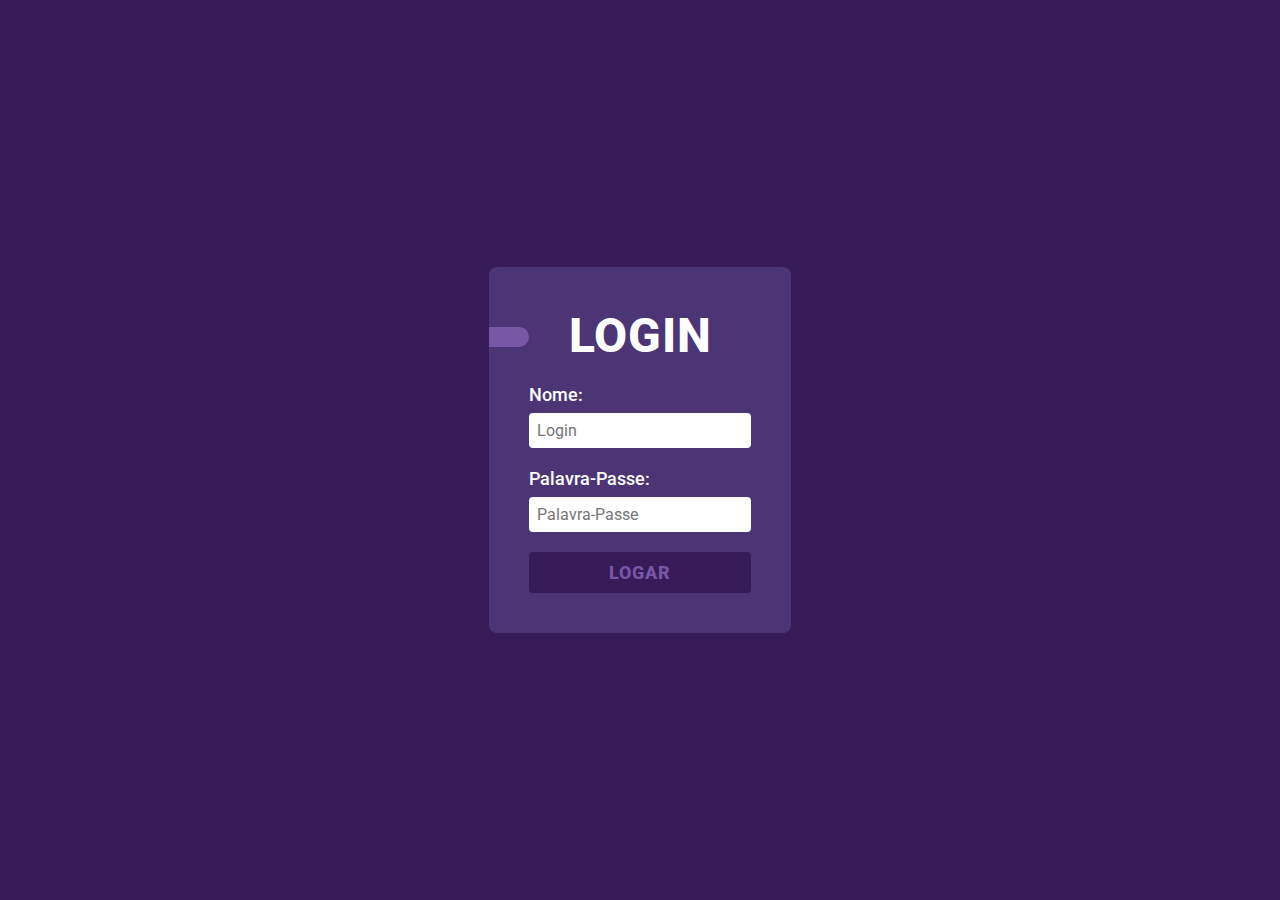
<file: index.html>
<!DOCTYPE html>
<html lang="pt-pt">

<head>
  <meta charset="UTF-8">
  <meta http-equiv="X-UA-Compatible" content="IE=edge">
  <meta name="viewport" content="width=device-width, initial-scale=1.0">
  <title>Login - VividFood</title>
  <!-- Fonts -->
  <link rel="preconnect" href="https://fonts.googleapis.com">
  <link rel="preconnect" href="https://fonts.gstatic.com" crossorigin>
  <link href="https://fonts.googleapis.com/css2?family=Roboto:ital,wght@0,100;0,300;0,400;0,500;0,700;0,900;1,100;1,300;1,400;1,500;1,700;1,900&display=swap" rel="stylesheet">
  <!-- Style -->
  <link rel="stylesheet" href="assets/css/style.css">
</head>

<body>
  <main class="login-bg">
    <div class="login">
      <div class="login-content fadeInUp ">
        <h1>Login</h1>
        <form class="login-form" action="menu.html">
          <label for="nome">Nome:</label>
          <input type="text" id="nome" name="nome" placeholder="Login">
          <label for="senha">Palavra-Passe:</label>
          <input type="password" id="senha" name="senha" placeholder="Palavra-Passe">
          <button type="submit">Logar</button>
        </form>
      </div>
    </div>
  </main>
</body>

</html>
</file>
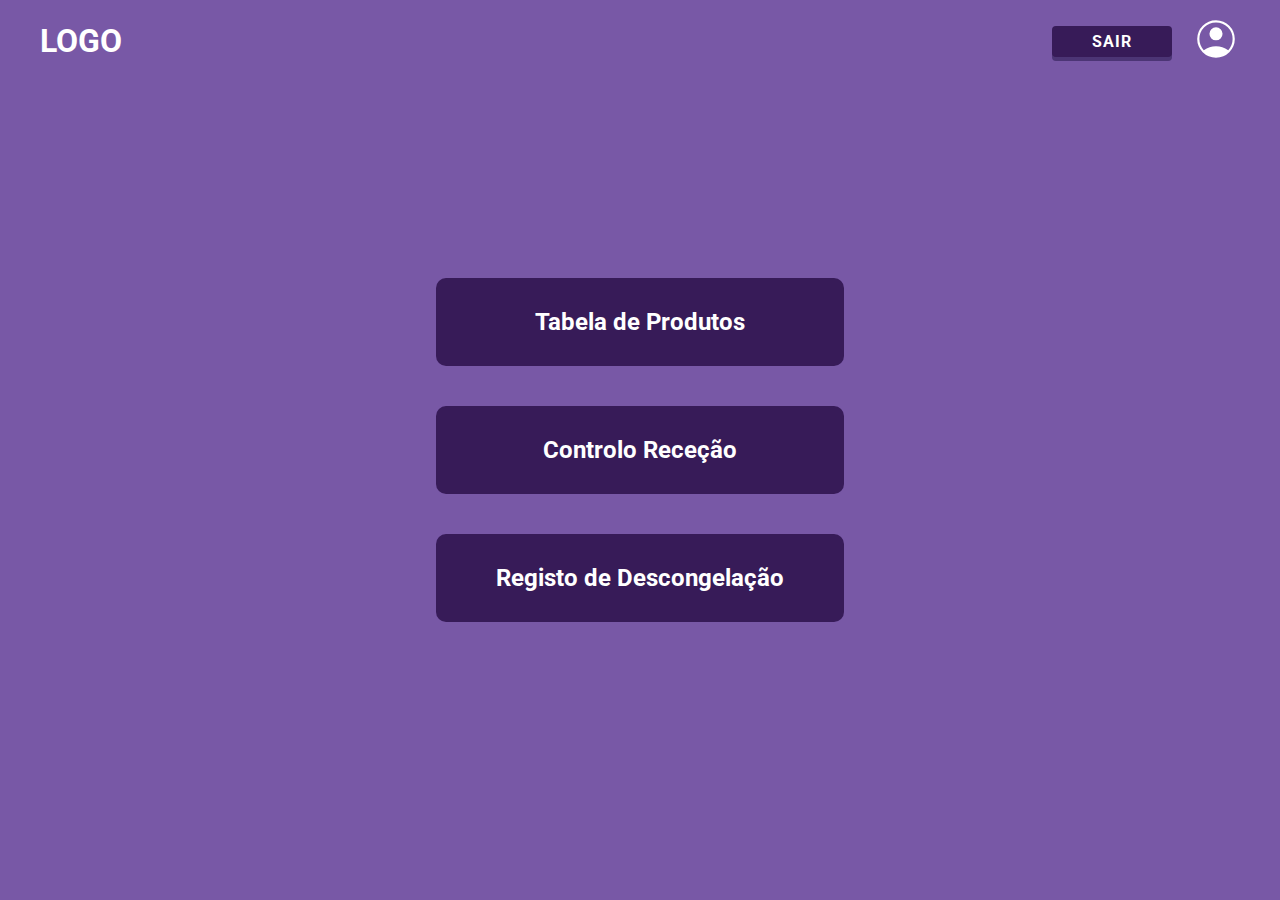
<file: menu.html>
<!DOCTYPE html>
<html lang="pt-pt">

<head>
  <meta charset="UTF-8">
  <meta http-equiv="X-UA-Compatible" content="IE=edge">
  <meta name="viewport" content="width=device-width, initial-scale=1.0">
  <title>Menu - VividFood</title>
  <!-- Fonts -->
  <link rel="preconnect" href="https://fonts.googleapis.com">
  <link rel="preconnect" href="https://fonts.gstatic.com" crossorigin>
  <link href="https://fonts.googleapis.com/css2?family=Roboto:ital,wght@0,100;0,300;0,400;0,500;0,700;0,900;1,100;1,300;1,400;1,500;1,700;1,900&display=swap" rel="stylesheet">
  <!-- Style -->
  <link rel="stylesheet" href="assets/css/style.css">
</head>

<body>
  <header class="navbar">
    <h1><a href="menu.html">LOGO</a></h1>
    <nav>
      <ul class="navbar-menu">
        <li><a class="btn" href="/">Sair</a></li>
        <li><a class="icon" href="/"><img src="assets/img/user-icon.svg" alt=""></a></li>
      </ul>
    </nav>
  </header>

  <main class="menu-bg">
    <div class="menu">
      <div class="menu-bar fadeInRight">
        <h1><a href="produtos/produtos.html">Tabela de Produtos</a></h1>
      </div>

      <div class="menu-bar fadeInLeft">
        <h1><a href="rececao/rececao.html">Controlo Receção</a></h1>
      </div>

      <div class="menu-bar fadeInRight">
        <h1><a href="descongelacao/descongelacao.html">Registo de Descongelação</a></h1>
      </div>
    </div>
  </main>
</body>

</html>
</file>
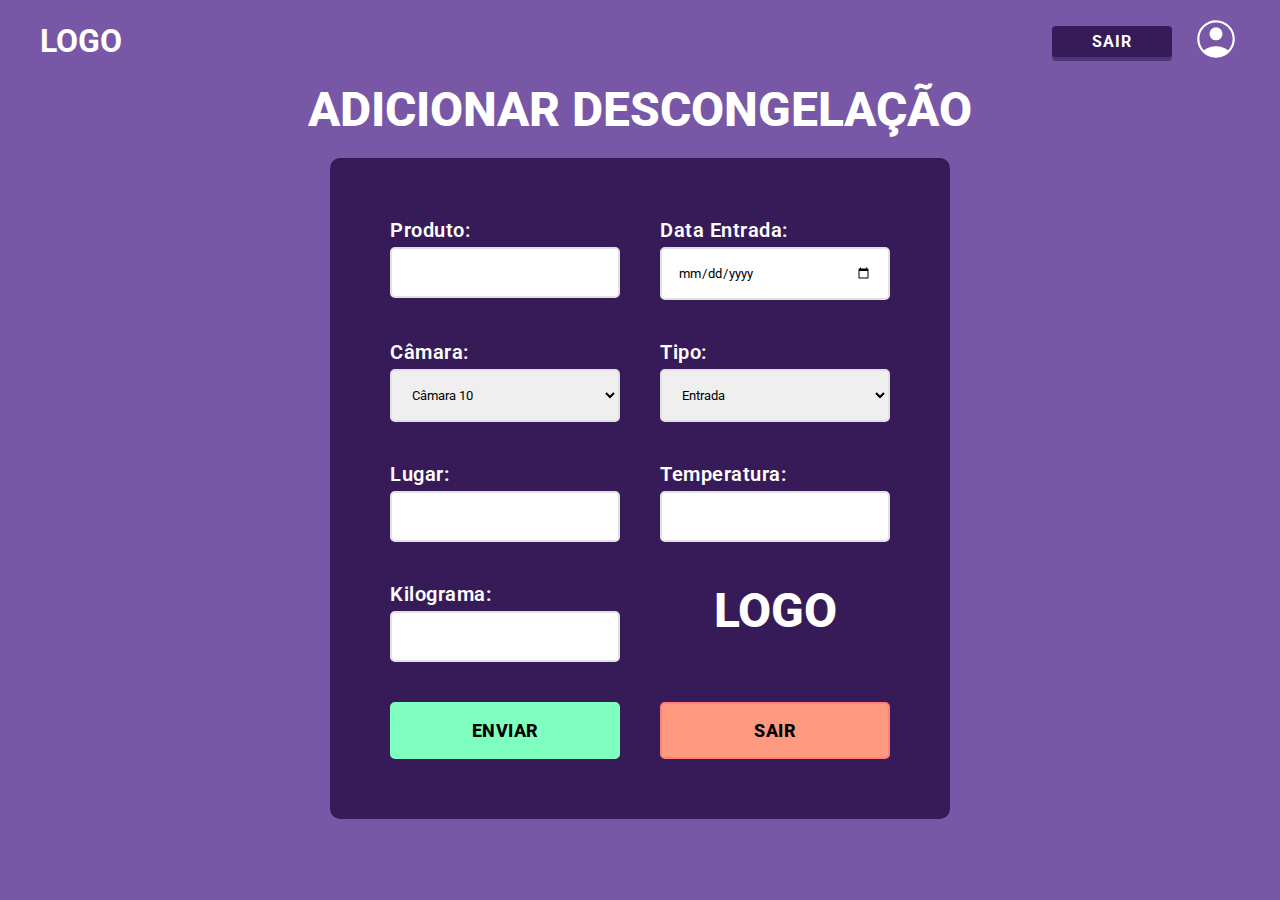
<file: descongelacao/adddescongelacao.html>
<!DOCTYPE html>
<html lang="pt-pt">

<head>
  <meta charset=" UTF-8">
  <meta http-equiv="X-UA-Compatible" content="IE=edge">
  <meta name="viewport" content="width=device-width, initial-scale=1.0">
  <title>Adicionar Descongelação - VividFood</title>
  <link rel="preconnect" href="https://fonts.googleapis.com">
  <link rel="preconnect" href="https://fonts.gstatic.com" crossorigin>
  <link href="https://fonts.googleapis.com/css2?family=Roboto:ital,wght@0,100;0,300;0,400;0,500;0,700;0,900;1,100;1,300;1,400;1,500;1,700;1,900&display=swap" rel="stylesheet">
  <!-- Style -->
  <link rel="stylesheet" href="../assets/css/style.css">
</head>

<body>
  <header class="navbar">
    <h1><a href="../menu.html">LOGO</a></h1>
    <nav>
      <ul class="navbar-menu">
        <li><a class="btn" href="/">Sair</a></li>
        <li><a class="icon" href="/"><img src="../assets/img/user-icon.svg" alt=""></a></li>
      </ul>
    </nav>
  </header>

  <main class="formulario-bg-descongelacao">
    <h1 class="fadeInUp">Adicionar Descongelação</h1>
    <form class="formulario-container-descongelacao fadeInUp" action="/">
      <div class="formulario-items">
        <label class="label" for="produto">Produto:</label>
        <input class="input" type="text" id="produto" name="produto">
      </div>

      <div class="formulario-items">
        <label class="label" for="dataentrada">Data Entrada:</label>
        <input class="input" type="date" id="dataentrada" name="dataentrada">
      </div>

      <div class="formulario-items">
        <label class="label" for="camara">Câmara:</label>
        <select class="input" name="camara" id="camara">
          <option value="10">Câmara 10</option>
          <option value="10A">Câmara 10A</option>
          <option value="10B">Câmara 10B</option>
        </select>
      </div>

      <div class="formulario-items">
        <label class="label" for="tipo">Tipo:</label>
        <select class="input" name="tipo" id="tipo">
          <option value="1">Entrada</option>
          <option value="0">Saida</option>
        </select>
      </div>

      <div class="formulario-items">
        <label class="label" for="lugar">Lugar:</label>
        <input class="input" type="text" id="lugar" name="lugar">
      </div>

      <div class="formulario-items">
        <label class="label" for="temperatura">Temperatura:</label>
        <input class="input" type="text" id="temperatura" name="temperatura">
      </div>

      <div class="formulario-items">
        <label class="label" for="kg">Kilograma:</label>
        <input class="input" type="text" id="kg" name="kg">
      </div>

      <div class="formulario-items">
        <h1>LOGO</h1>
      </div>

      <div class="formulario-items">
        <button class="btn-submit" type="submit" id="enviar" name="enviar">Enviar</button>
      </div>

      <div class="formulario-items">
        <a class="btn-left" href="../menu.html">Sair</a>
      </div>
    </form>
  </main>
</body>

</html>
</file>
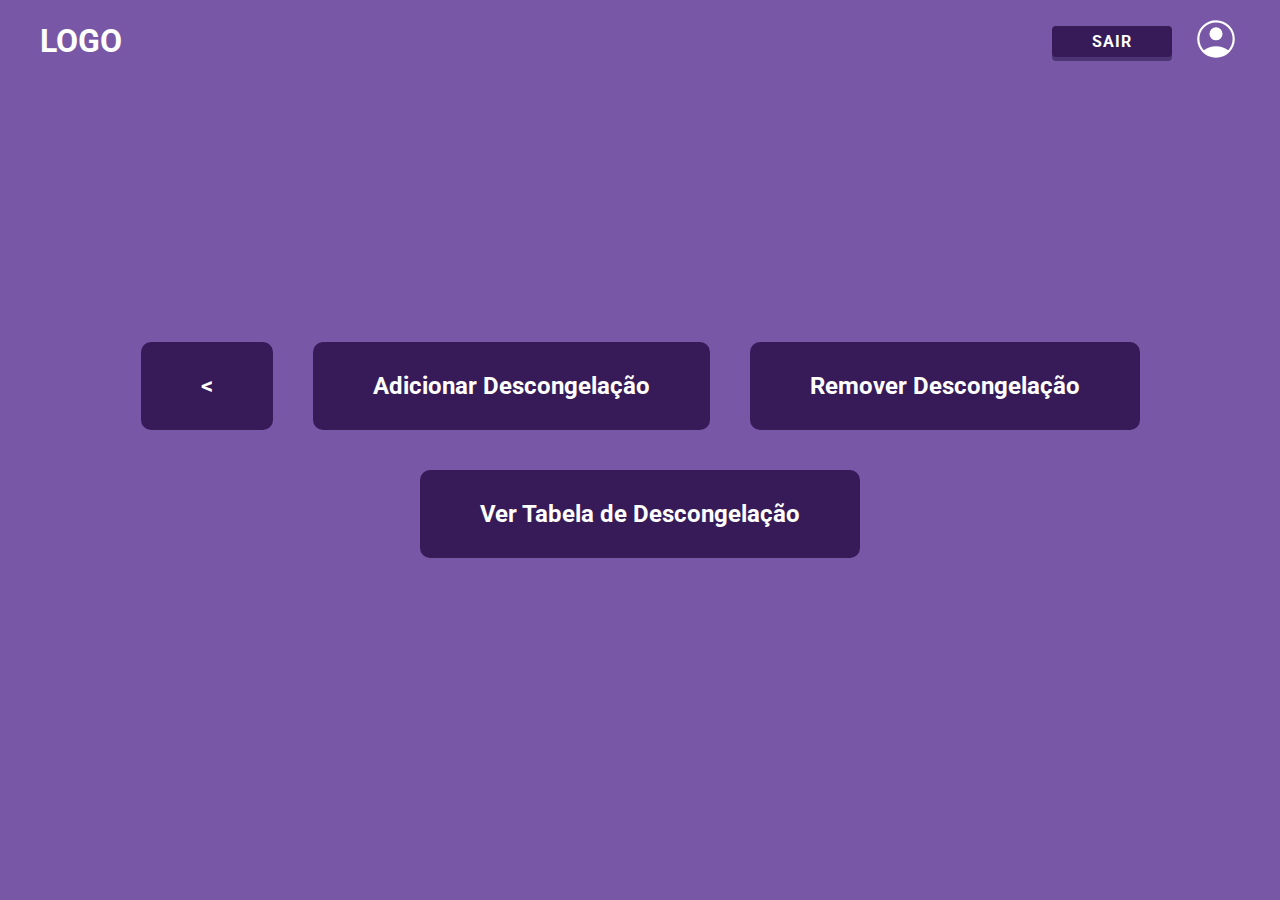
<file: descongelacao/descongelacao.html>
<!DOCTYPE html>
<html lang="pt-pt">

<head>
  <meta charset="UTF-8">
  <meta http-equiv="X-UA-Compatible" content="IE=edge">
  <meta name="viewport" content="width=device-width, initial-scale=1.0">
  <title>Menu Descongelação - VividFood</title>
  <!-- Fonts -->
  <link rel="preconnect" href="https://fonts.googleapis.com">
  <link rel="preconnect" href="https://fonts.gstatic.com" crossorigin>
  <link href="https://fonts.googleapis.com/css2?family=Roboto:ital,wght@0,100;0,300;0,400;0,500;0,700;0,900;1,100;1,300;1,400;1,500;1,700;1,900&display=swap" rel="stylesheet">
  <!-- Style -->
  <link rel="stylesheet" href="../assets/css/style.css">
</head>

<body>
  <header class="navbar">
    <h1><a href="../menu.html">LOGO</a></h1>
    <nav>
      <ul class="navbar-menu">
        <li><a class="btn" href="/">Sair</a></li>
        <li><a class="icon" href="/"><img src="../assets/img/user-icon.svg" alt=""></a></li>
      </ul>
    </nav>
  </header>

  <main class="option-bg">
    <div class="option">
      <div class="option-bar fadeInUp">
        <h1><a href="../menu.html">
            < </a>
        </h1>
      </div>
      <div class="option-bar fadeInDown">
        <h1><a href="adddescongelacao.html">Adicionar Descongelação</a></h1>
      </div>

      <div class="option-bar fadeInUp">
        <h1><a href="rececao/rececao.html">Remover Descongelação</a></h1>
      </div>

      <div class="option-bar fadeInDown">
        <h1><a href="descongelacao/descongelacao.html">Ver Tabela de Descongelação</a></h1>
      </div>
    </div>
  </main>
</body>

</html>
</file>
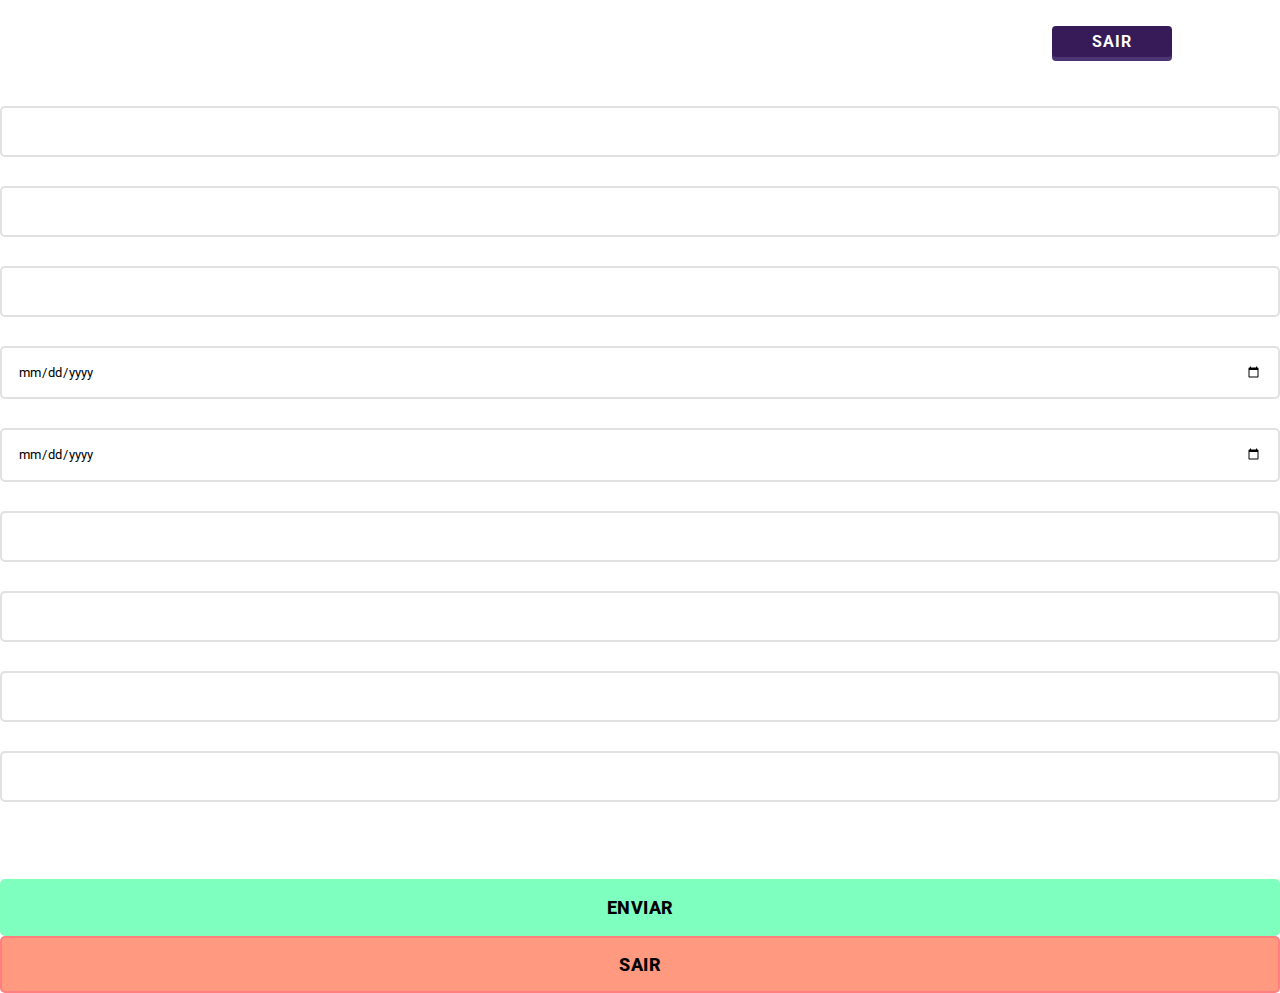
<file: produtos/addproduto.html>
<!DOCTYPE html>
<html lang="pt-pt">

<head>
  <meta charset="UTF-8">
  <meta http-equiv="X-UA-Compatible" content="IE=edge">
  <meta name="viewport" content="width=device-width, initial-scale=1.0">
  <title>Document</title>
  <!-- Fonts -->
  <link rel="preconnect" href="https://fonts.googleapis.com">
  <link rel="preconnect" href="https://fonts.gstatic.com" crossorigin>
  <link href="https://fonts.googleapis.com/css2?family=Roboto:ital,wght@0,100;0,300;0,400;0,500;0,700;0,900;1,100;1,300;1,400;1,500;1,700;1,900&display=swap" rel="stylesheet">
  <!-- Style -->
  <link rel="stylesheet" href="../assets/css/style.css">
</head>

<body>
  <header class="navbar">
    <h1><a href="../menu.html">LOGO</a></h1>
    <nav>
      <ul class="navbar-menu">
        <li><a class="btn" href="/">Sair</a></li>
        <li><a class="icon" href="/"><img src="../assets/img/user-icon.svg" alt=""></a></li>
      </ul>
    </nav>
  </header>

  <main class="formulario-bg">
    <h1 class="fadeInUp">Adicionar Produto</h1>
    <form class="formulario-container fadeInUp" action="/">
      <div class="formulario-items">
        <label class="label" for="plu">PLU:</label>
        <input class="input" type="text" id="plu" name="plu">
      </div>

      <div class="formulario-items">
        <label class="label" for="pedido">Pedido:</label>
        <input class="input" type="text" id="pedido" name="pedido">
      </div>

      <div class="formulario-items">
        <label class="label" for="lote">Lote:</label>
        <input class="input" type="text" id="lote" name="lote">
      </div>

      <div class="formulario-items">
        <label class="label" for="datafabrica">Data Fabricação:</label>
        <input class="input" type="date" id="datafabrica" name="datafabrica">
      </div>

      <div class="formulario-items">
        <label class="label" for="datavalidade">Data Validade:</label>
        <input class="input" type="date" id="datavalidade" name="datavalidade">
      </div>

      <div class="formulario-items">
        <label class="label" for="encomenda">Encomenda:</label>
        <input class="input" type="text" id="encomenda" name="encomenda">
      </div>

      <div class="formulario-items">
        <label class="label" for="stock">Stock:</label>
        <input class="input" type="text" id="stock" name="stock">
      </div>

      <div class="formulario-items">
        <label class="label" for="cuvetes">Cuvetes:</label>
        <input class="input" type="text" id="cuvetes" name="cuvetes">
      </div>

      <div class="formulario-items">
        <label class="label" for="empresa">Empresa:</label>
        <input class="input" type="text" id="empresa" name="empresa">
      </div>

      <div class="formulario-items">
        <h1>LOGO</h1>
      </div>

      <div class="formulario-items">
        <button class="btn-submit" type="submit" id="enviar" name="enviar">Enviar</button>
      </div>

      <div class="formulario-items">
        <a class="btn-left" href="../menu.html">Sair</a>
      </div>
    </form>
  </main>
</body>

</html>
</file>
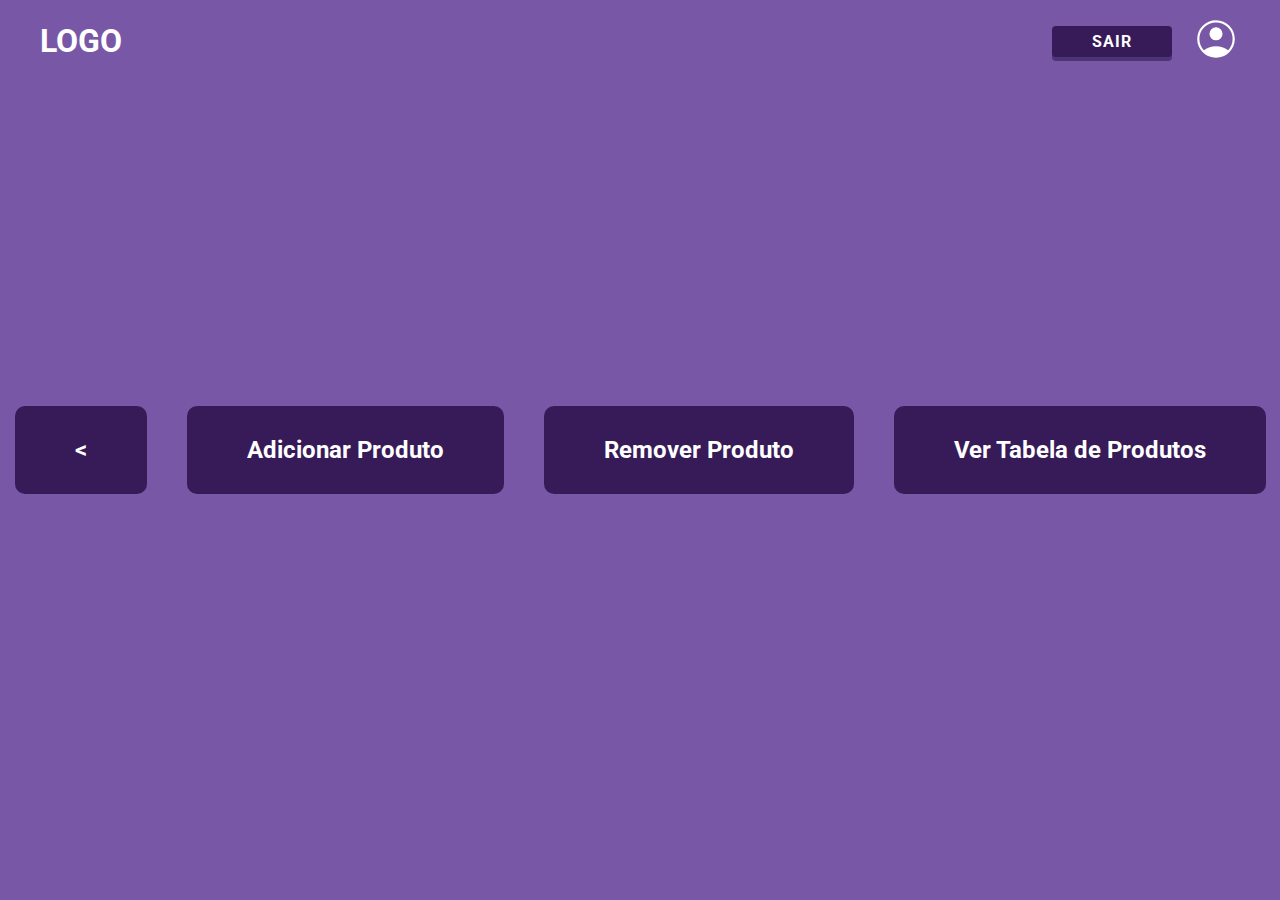
<file: produtos/produtos.html>
<!DOCTYPE html>
<html lang="pt-pt">

<head>
  <meta charset="UTF-8">
  <meta http-equiv="X-UA-Compatible" content="IE=edge">
  <meta name="viewport" content="width=device-width, initial-scale=1.0">
  <title>Menu Produtos - VividFood</title>
  <!-- Fonts -->
  <link rel="preconnect" href="https://fonts.googleapis.com">
  <link rel="preconnect" href="https://fonts.gstatic.com" crossorigin>
  <link href="https://fonts.googleapis.com/css2?family=Roboto:ital,wght@0,100;0,300;0,400;0,500;0,700;0,900;1,100;1,300;1,400;1,500;1,700;1,900&display=swap" rel="stylesheet">
  <!-- Style -->
  <link rel="stylesheet" href="../assets/css/style.css">
</head>

<body>
  <header class="navbar">
    <h1><a href="../menu.html">LOGO</a></h1>
    <nav>
      <ul class="navbar-menu">
        <li><a class="btn" href="/">Sair</a></li>
        <li><a class="icon" href="/"><img src="../assets/img/user-icon.svg" alt=""></a></li>
      </ul>
    </nav>
  </header>

  <main class="option-bg">
    <div class="option">
      <div class="option-bar fadeInUp">
        <h1><a href="../menu.html">
            < </a>
        </h1>
      </div>
      <div class="option-bar fadeInDown">
        <h1><a href="addproduto.html">Adicionar Produto</a></h1>
      </div>

      <div class="option-bar fadeInUp">
        <h1><a href="rececao/rececao.html">Remover Produto</a></h1>
      </div>

      <div class="option-bar fadeInDown">
        <h1><a href="descongelacao/descongelacao.html">Ver Tabela de Produtos</a></h1>
      </div>
    </div>
  </main>
</body>

</html>
</file>
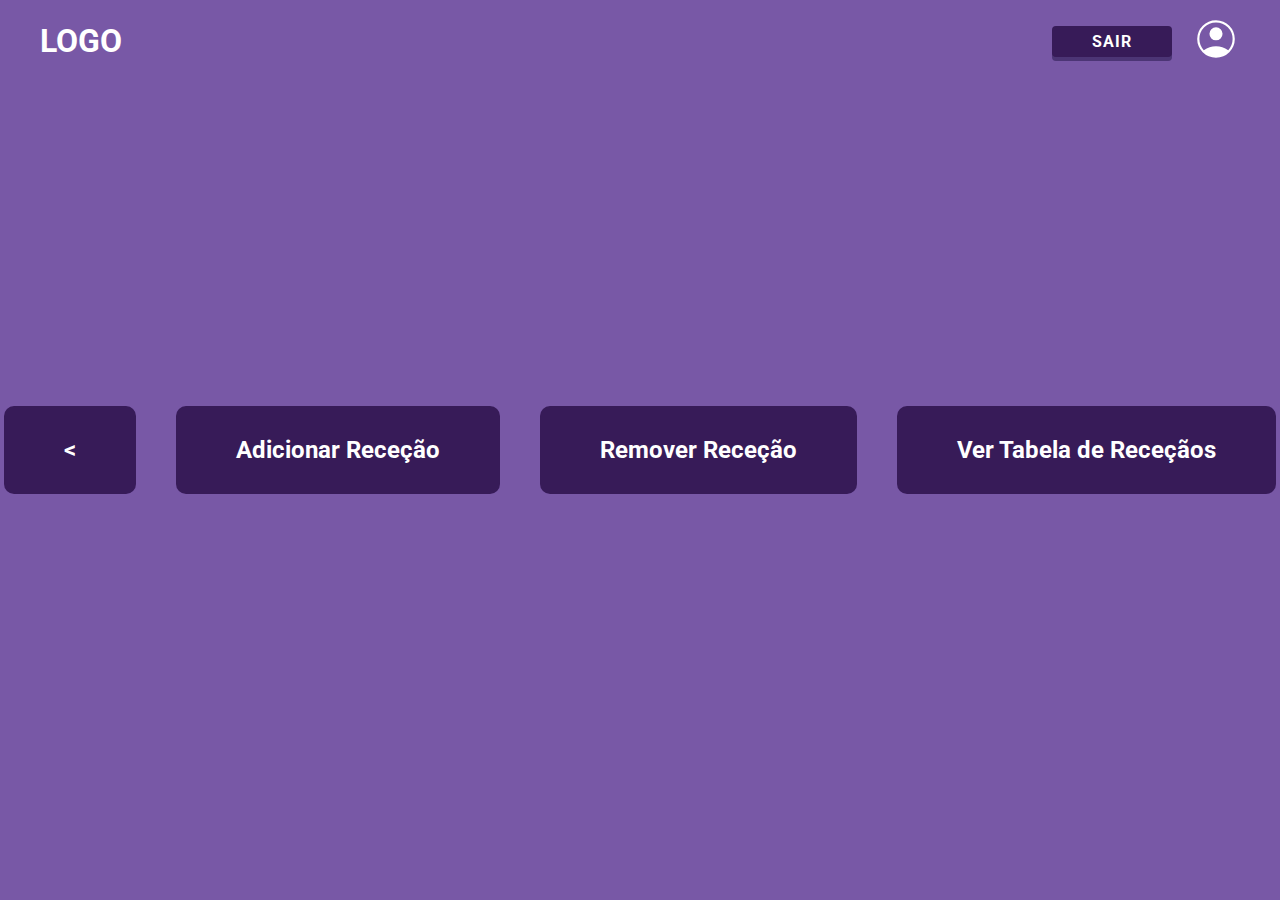
<file: rececao/rececao.html>
<!DOCTYPE html>
<html lang="pt-pt">

<head>
  <meta charset="UTF-8">
  <meta http-equiv="X-UA-Compatible" content="IE=edge">
  <meta name="viewport" content="width=device-width, initial-scale=1.0">
  <title>Menu Receção - VividFood</title>
  <!-- Fonts -->
  <link rel="preconnect" href="https://fonts.googleapis.com">
  <link rel="preconnect" href="https://fonts.gstatic.com" crossorigin>
  <link href="https://fonts.googleapis.com/css2?family=Roboto:ital,wght@0,100;0,300;0,400;0,500;0,700;0,900;1,100;1,300;1,400;1,500;1,700;1,900&display=swap" rel="stylesheet">
  <!-- Style -->
  <link rel="stylesheet" href="../assets/css/style.css">
</head>

<body>
  <header class="navbar">
    <h1><a href="../menu.html">LOGO</a></h1>
    <nav>
      <ul class="navbar-menu">
        <li><a class="btn" href="/">Sair</a></li>
        <li><a class="icon" href="/"><img src="../assets/img/user-icon.svg" alt=""></a></li>
      </ul>
    </nav>
  </header>

  <main class="option-bg">
    <div class="option">
      <div class="option-bar fadeInUp">
        <h1><a href="../menu.html">
            < </a>
        </h1>
      </div>
      <div class="option-bar fadeInDown">
        <h1><a href="produtos/produtos.html">Adicionar Receção</a></h1>
      </div>

      <div class="option-bar fadeInUp">
        <h1><a href="rececao/rececao.html">Remover Receção</a></h1>
      </div>

      <div class="option-bar fadeInDown">
        <h1><a href="descongelacao/descongelacao.html">Ver Tabela de Receçãos</a></h1>
      </div>
    </div>
  </main>
</body>

</html>
</file>
<file: assets/css/style.css>
/* Utilitarios */
@import "utilitarios/reset.css";
@import "utilitarios/animations.css";
@import "utilitarios/colors.css";

/* Componentes */
@import "componentes/navbar.css";
@import "componentes/formulário.css";

/* Pages */
@import "pages/login.css";
@import "pages/menu.css";
@import "pages/option.css";
@import "pages/addproduto.css";
@import "pages/adddescongelacao.css";
</file>
